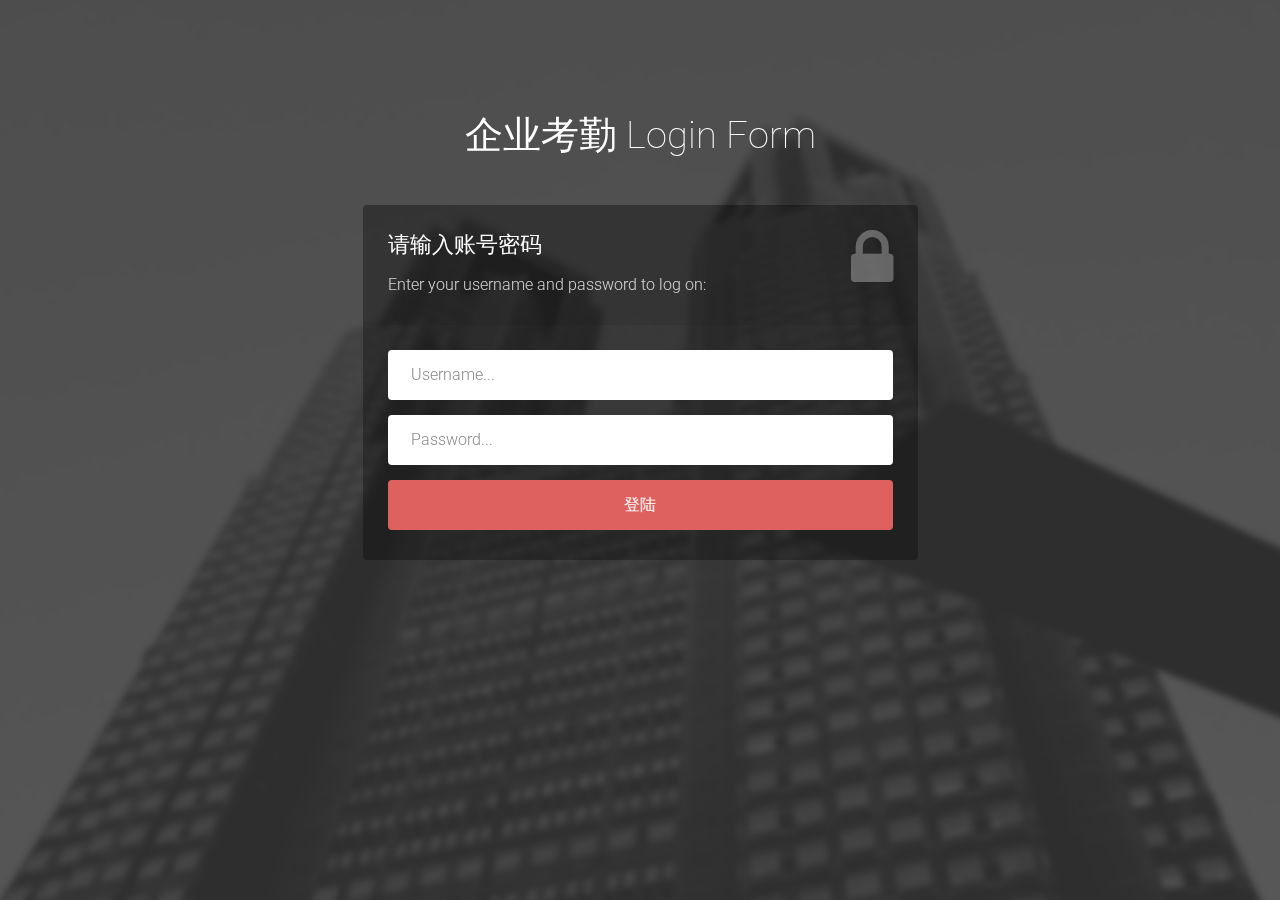
<file: src/main/webapp/index.html>
<!DOCTYPE html>
<html lang="en">

    <head>

        <meta charset="utf-8">
        <meta http-equiv="X-UA-Compatible" content="IE=edge">
        <meta name="viewport" content="width=device-width, initial-scale=1">
        <title>系统登陆</title>

        <!-- CSS -->
        <link rel="stylesheet" href="http://fonts.googleapis.com/css?family=Roboto:400,100,300,500">
        <link rel="stylesheet" href="assert/bootstrap/css/bootstrap.min.css">
        <link rel="stylesheet" href="assert/font-awesome/css/font-awesome.min.css">
		<link rel="stylesheet" href="assert/css/form-elements.css">
        <link rel="stylesheet" href="assert/css/style.css">

        <!-- HTML5 Shim and Respond.js IE8 support of HTML5 elements and media queries -->
        <!-- WARNING: Respond.js doesn't work if you view the page via file:// -->
        <!--[if lt IE 9]>
            <script src="https://oss.maxcdn.com/libs/html5shiv/3.7.0/html5shiv.js"></script>
            <script src="https://oss.maxcdn.com/libs/respond.js/1.4.2/respond.min.js"></script>
        <![endif]-->
    </head>

    <body>

        <!-- Top content -->
        <div class="top-content">
        	
            <div class="inner-bg">
                <div class="container">
                    <div class="row">
                        <div class="col-sm-8 col-sm-offset-2 text">
                            <h1><strong>企业考勤</strong> Login Form</h1>
                        </div>
                    </div>
                    <div class="row">
                        <div class="col-sm-6 col-sm-offset-3 form-box">
                        	<div class="form-top">
                        		<div class="form-top-left">
                        			<h3>请输入账号密码</h3>
                            		<p>Enter your username and password to log on:</p>
                        		</div>
                        		<div class="form-top-right">
                        			<i class="fa fa-lock"></i>
                        		</div>
                            </div>
                            <div class="form-bottom">
			                    <form role="form" action="./checkLogin.do" method="post" class="login-form">
			                    	<div class="form-group">
			                    		<label class="sr-only" for="form-username">Username</label>
			                        	<input type="text" name="form-username" placeholder="Username..." class="form-username form-control" id="form-username">
			                        </div>
			                        <div class="form-group">
			                        	<label class="sr-only" for="form-password">Password</label>
			                        	<input type="password" name="form-password" placeholder="Password..." class="form-password form-control" id="form-password">
			                        </div>
			                        <button type="submit" class="btn">登陆</button>
			                    </form>
		                    </div>
                        </div>
                    </div>

                </div>
            </div>
            
        </div>


        <!-- Javascript -->
        <script src="assert/js/jquery-1.11.1.min.js"></script>
        <script src="assert/bootstrap/js/bootstrap.min.js"></script>
        <script src="assert/js/jquery.backstretch.min.js"></script>
        <script src="assert/js/scripts.js"></script>
        
        <!--[if lt IE 10]>
            <script src="assert/js/placeholder.js"></script>
        <![endif]-->

    </body>

</html>
</file>
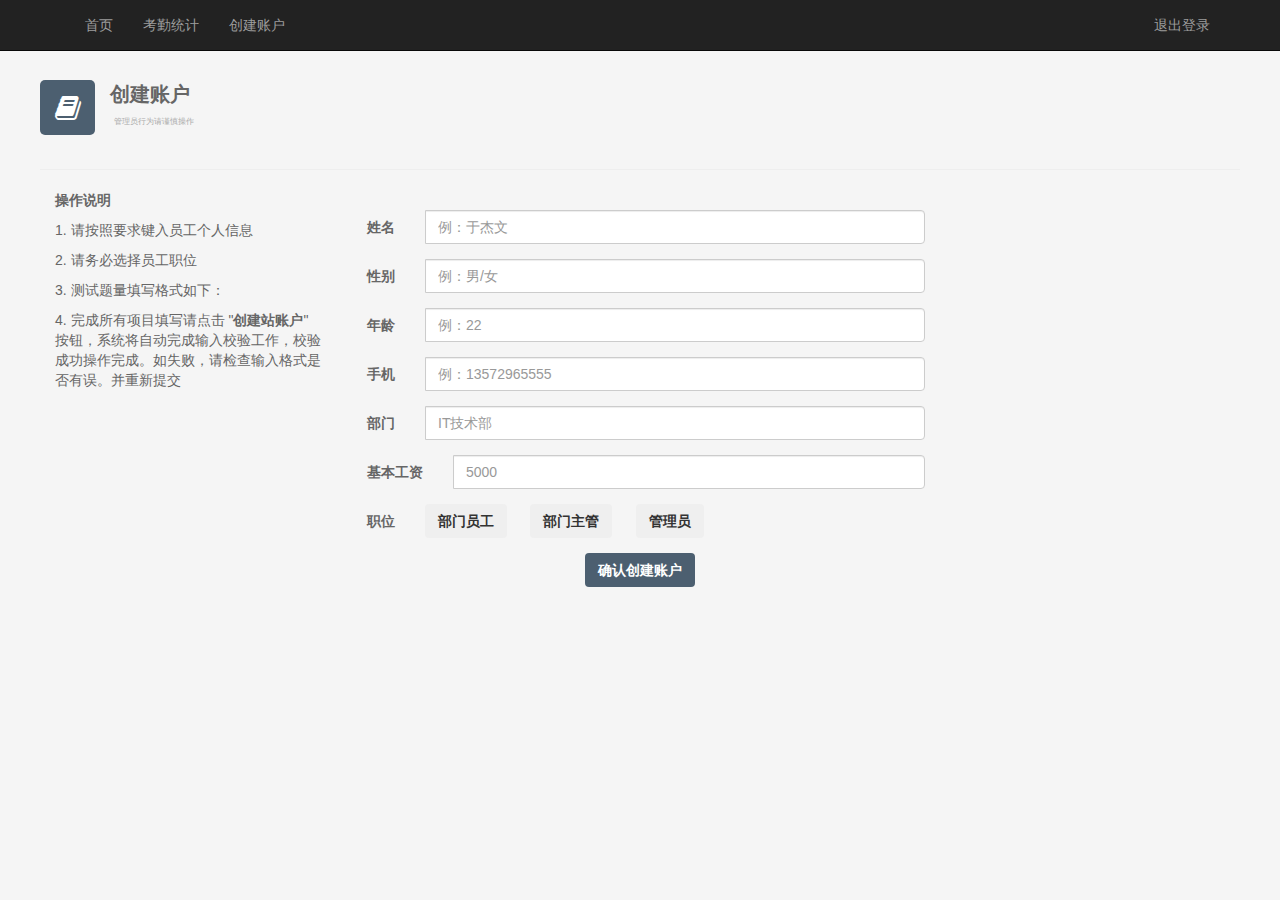
<file: src/main/webapp/createAccount.html>
<!DOCTYPE html>
<html lang="en">
<head>
    <meta charset="UTF-8">
    <title>创建账户</title>
    <link href="./css/bootstrap.min.css" rel="stylesheet">
    <link href="./css/font-awesome.min.css" rel="stylesheet">
    <link href="./assert/sweetAlert/sweetalert.css" rel="stylesheet">
    <link href="css/site.tableBase.css" rel="stylesheet">
    <link href="css/site.createCourse.css" rel="stylesheet">

</head>
<body>
<div class="navbar navbar-inverse navbar-fixed-top">
    <div class="container">
        <div class="navbar-header">
            <button class="navbar-toggle collapsed" type="button" data-toggle="collapse" data-target=".navbar-collapse">
                <span class="sr-only">Toggle navigation</span>
                <span class="icon-bar"></span>
                <span class="icon-bar"></span>
                <span class="icon-bar"></span>
            </button>
        </div>
        <div class="navbar-collapse collapse" role="navigation">
            <ul class="nav navbar-nav">
                <li class="hidden-sm hidden-md"><a href="manageInfo.html">首页</a></li>
                <li><a href="./attendance_count.htm" >考勤统计</a></li>
                <li><a href="./createAccount.html" >创建账户</a></li>
            </ul>
            <ul class="nav navbar-nav navbar-right">
                <li>
                    <a href="./loginOut.htm">退出登录</a></li>

            </ul>
        </div>
    </div>
</div>
<div class="myNav">
    <div class="myTag">
        <i class="block fa fa-book fa-2x"></i>
    </div>
    <div class="navText">
        <span class="navTitle">
            创建账户
        </span>
        <br>
        <span class="navDesc">
            &nbsp;&nbsp;管理员行为请谨慎操作
        </span>
    </div>
</div>
<hr>

<div class="row adjust">
    <div class="col-md-3">
        <div class="declare">
            <p class="declare-title">操作说明</p>
            <p>1. 请按照要求键入员工个人信息</p>
            <p>2. 请务必选择员工职位</p>
            <p>3. 测试题量填写格式如下：</p>
            <p>4. 完成所有项目填写请点击 "<strong>创建站账户</strong>" 按钮，系统将自动完成输入校验工作，校验成功操作完成。如失败，请检查输入格式是否有误。并重新提交</p>
        </div>
    </div>
    <div class="col-md-6">
        <br>
        <div class="input-group panel-input">
            <span class="input-group-addon formDesc backColor">姓名</span>
            <input type="text" class="form-control" placeholder="例：于杰文" id="user_name">
        </div>
        <div class="input-group  panel-input">
            <span class="input-group-addon formDesc backColor">性别</span>
            <input type="text" class="form-control " placeholder="例：男/女" id="sex">
        </div>
        <div class="input-group  panel-input">
            <span class="input-group-addon formDesc backColor">年龄</span>
            <input type="text" class="form-control " placeholder="例：22" id="age">
        </div>
        <div class="input-group  panel-input">
            <span class="input-group-addon formDesc backColor">手机</span>
            <input type="text" class="form-control " placeholder="例：13572965555" id="cellphone">
        </div>
        <div class="input-group  panel-input">
            <span class="input-group-addon formDesc backColor">部门</span>
            <input type="text" class="form-control " placeholder="IT技术部" id="department">
        </div>

        <div class="input-group  panel-input">
            <span class="input-group-addon formDesc backColor">基本工资</span>
            <input type="text" class="form-control " placeholder="5000" id="base_wage">
        </div>

        <div class="input-group  panel-input">
            <span class="input-group-addon formDesc backColor">职位</span>
            <button class="btn level" onclick="setLevel(this)">部门员工</button>
            &nbsp;&nbsp;&nbsp;&nbsp;
            <button class="btn level" onclick="setLevel(this)">部门主管</button>
            &nbsp;&nbsp;&nbsp;&nbsp;
            <button class="btn level" onclick="setLevel(this)">管理员</button>
        </div>

        <div class="btnDiv">
            <button class="btn myButton" id="submit" data="">确认创建账户</button>
        </div>
    </div>
</div>
<script src="./js/jquery-2.2.3.min.js"></script>
<script src="./js/bootstrap.min.js"></script>
<script src="./assert/sweetAlert/sweetalert.min.js"></script>
<script src="./js/site.createAccount.js"></script>
</body>
</html>
</file>
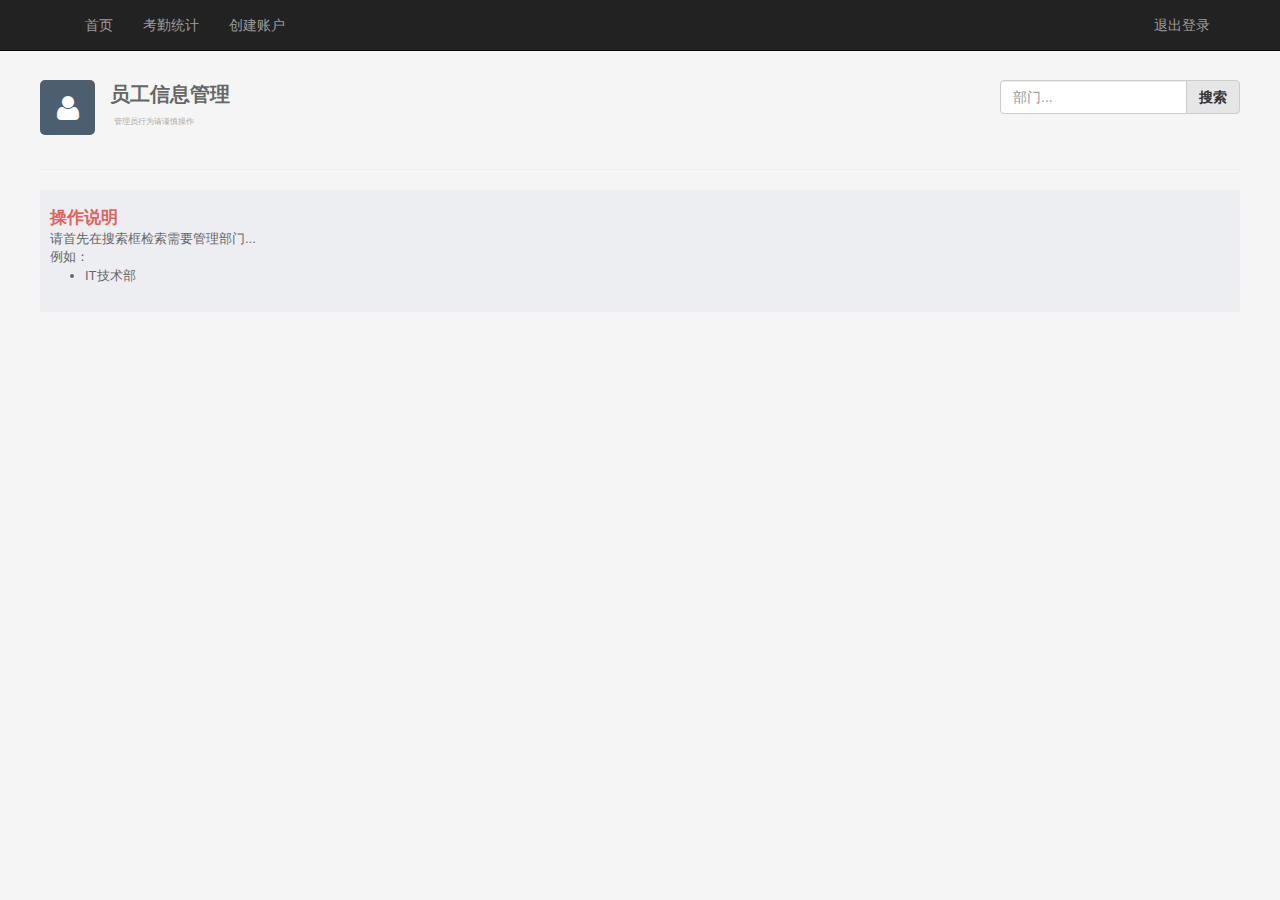
<file: src/main/webapp/manageInfo.html>
<!DOCTYPE html>
<html lang="en">
<head>
    <meta charset="UTF-8">
    <title>编辑学生信息</title>
    <link href="./css/bootstrap.min.css" rel="stylesheet">
    <link href="./css/font-awesome.min.css" rel="stylesheet">
    <link href="./assert/sweetAlert/sweetalert.css" rel="stylesheet">
    <link href="css/site.tableBase.css" rel="stylesheet">

</head>
<body>

<div class="navbar navbar-inverse navbar-fixed-top">
    <div class="container">
        <div class="navbar-header">
            <button class="navbar-toggle collapsed" type="button" data-toggle="collapse" data-target=".navbar-collapse">
                <span class="sr-only">Toggle navigation</span>
                <span class="icon-bar"></span>
                <span class="icon-bar"></span>
                <span class="icon-bar"></span>
            </button>
        </div>
        <div class="navbar-collapse collapse" role="navigation">
            <ul class="nav navbar-nav">
                <li class="hidden-sm hidden-md"><a href="manageInfo.html">首页</a></li>
                <li><a href="./attendance_count.htm" >考勤统计</a></li>
                <li><a href="./createAccount.html" >创建账户</a></li>
            </ul>
            <ul class="nav navbar-nav navbar-right">
                <li>
                    <a href="./loginOut.htm">退出登录</a></li>

            </ul>
        </div>
    </div>
</div>

<div class="myNav">
    <div class="search">
        <div class="input-group">
            <input type="text" class="form-control" placeholder="部门...">
      <span class="input-group-btn">
        <button class="btn btn-default btn-search" type="button" onclick="aim()">搜索</button>
      </span>
        </div>
    </div>
    <div class="myTag">
        <i class="block fa fa-user fa-2x"></i>
    </div>
    <div class="navText">
        <span class="navTitle">
            员工信息管理
        </span>
        <br>
        <span class="navDesc">
            &nbsp;&nbsp;管理员行为请谨慎操作
        </span>
    </div>
</div>
<hr>

<div id="tip">
    <div id="tipTitle">操作说明</div>
    请首先在搜索框检索需要管理部门...<br>
    例如：
    <ul>
        <li>IT技术部</li>
    </ul>
</div>

<table class="table table-striped table-hover table-responsive">

</table>


<!--模态框内容-->
<div class="modal fade" id="myModal" tabindex="-1" role="dialog" aria-labelledby="myModalLabel">
    <div class="myPanel">

        <h3 class="panelTitle">修改账户信息</h3>
        <div class="panel-text">
            <div class="input-group panel-input">
                <span class="input-group-addon formDesc">工号</span>
                <input type="text" class="form-control" placeholder="account_id" disabled="disabled" id="account_id">
            </div>
            <div class="input-group  panel-input">
                <span class="input-group-addon formDesc">部门</span>
                <input type="text" class="form-control" placeholder="department">
            </div>
            <div class="input-group panel-input">
                <span class="input-group-addon formDesc">姓名</span>
                <input type="text" class="form-control" placeholder="user_name">
            </div>
            <div class="input-group panel-input">
                <span class="input-group-addon formDesc">性别</span>
                <input type="text" class="form-control" placeholder="sex">
            </div>
            <div class="input-group panel-input">
                <span class="input-group-addon formDesc">邮箱</span>
                <input type="text" class="form-control" placeholder="email">
            </div>
            <div class="input-group panel-input">
                <span class="input-group-addon formDesc">手机</span>
                <input type="text" class="form-control" placeholder="cellphone">
            </div>
        </div>
        <div class="btn-group btn-group-justified panel-button" role="group" aria-label="...">
            <div class="btn-group" role="group">
                <button type="button" class="btn btn-success" onclick="edit()">提交修改</button>
            </div>
            <div class="btn-group" role="group">
                <button type="button" class="btn btn-warning" onclick="abandon()">放弃修改</button>
            </div>
            <div class="btn-group" role="group">
                <button type="button" class="btn btn-info" onclick="resetPassword()">重置密码</button>
            </div>
            <div class="btn-group" role="group">
                <button type="button" class="btn btn-danger" onclick="delThis()">删除记录</button>
            </div>
            <div class="btn-group" role="group">
                <button type="button" class="btn btn-default" onclick="promote()">提升主管</button>
            </div>

        </div>
    </div>

</div>

<script src="./js/jquery-2.2.3.min.js"></script>
<script src="./js/bootstrap.min.js"></script>
<script src="./assert/sweetAlert/sweetalert.min.js"></script>
<script src="js/site.manageInfo.js"></script>
</body>
</html>
</file>
<file: src/main/webapp/assert/css/form-elements.css>
input[type="text"], 
input[type="password"], 
textarea, 
textarea.form-control {
	height: 50px;
    margin: 0;
    padding: 0 20px;
    vertical-align: middle;
    background: #fff;
    border: 3px solid #fff;
    font-family: 'Roboto', sans-serif;
    font-size: 16px;
    font-weight: 300;
    line-height: 50px;
    color: #888;
    -moz-border-radius: 4px; -webkit-border-radius: 4px; border-radius: 4px;
    -moz-box-shadow: none; -webkit-box-shadow: none; box-shadow: none;
    -o-transition: all .3s; -moz-transition: all .3s; -webkit-transition: all .3s; -ms-transition: all .3s; transition: all .3s;
}

textarea, 
textarea.form-control {
	padding-top: 10px;
	padding-bottom: 10px;
	line-height: 30px;
}

input[type="text"]:focus, 
input[type="password"]:focus, 
textarea:focus, 
textarea.form-control:focus {
	outline: 0;
	background: #fff;
    border: 3px solid #fff;
    -moz-box-shadow: none; -webkit-box-shadow: none; box-shadow: none;
}

input[type="text"]:-moz-placeholder, input[type="password"]:-moz-placeholder, 
textarea:-moz-placeholder, textarea.form-control:-moz-placeholder { color: #888; }

input[type="text"]:-ms-input-placeholder, input[type="password"]:-ms-input-placeholder, 
textarea:-ms-input-placeholder, textarea.form-control:-ms-input-placeholder { color: #888; }

input[type="text"]::-webkit-input-placeholder, input[type="password"]::-webkit-input-placeholder, 
textarea::-webkit-input-placeholder, textarea.form-control::-webkit-input-placeholder { color: #888; }



button.btn {
	height: 50px;
    margin: 0;
    padding: 0 20px;
    vertical-align: middle;
    background: #de615e;
    border: 0;
    font-family: 'Roboto', sans-serif;
    font-size: 16px;
    font-weight: 300;
    line-height: 50px;
    color: #fff;
    -moz-border-radius: 4px; -webkit-border-radius: 4px; border-radius: 4px;
    text-shadow: none;
    -moz-box-shadow: none; -webkit-box-shadow: none; box-shadow: none;
    -o-transition: all .3s; -moz-transition: all .3s; -webkit-transition: all .3s; -ms-transition: all .3s; transition: all .3s;
}

button.btn:hover { opacity: 0.6; color: #fff; }

button.btn:active { outline: 0; opacity: 0.6; color: #fff; -moz-box-shadow: none; -webkit-box-shadow: none; box-shadow: none; }

button.btn:focus { outline: 0; opacity: 0.6; background: #de615e; color: #fff; }

button.btn:active:focus, button.btn.active:focus { outline: 0; opacity: 0.6; background: #de615e; color: #fff; }
</file>
<file: src/main/webapp/assert/css/style.css>
body {
    font-family: 'Roboto', sans-serif;
    font-size: 16px;
    font-weight: 300;
    color: #888;
    line-height: 30px;
    text-align: center;
}

strong { font-weight: 500; }

a, a:hover, a:focus {
	color: #de615e;
	text-decoration: none;
    -o-transition: all .3s; -moz-transition: all .3s; -webkit-transition: all .3s; -ms-transition: all .3s; transition: all .3s;
}

h1, h2 {
	margin-top: 10px;
	font-size: 38px;
    font-weight: 100;
    color: #555;
    line-height: 50px;
}

h3 {
	font-size: 22px;
    font-weight: 300;
    color: #555;
    line-height: 30px;
}

img { max-width: 100%; }

::-moz-selection { background: #de615e; color: #fff; text-shadow: none; }
::selection { background: #de615e; color: #fff; text-shadow: none; }


.btn-link-1 {
	display: inline-block;
	height: 50px;
	margin: 5px;
	padding: 16px 20px 0 20px;
	background: #de615e;
	font-size: 16px;
    font-weight: 300;
    line-height: 16px;
    color: #fff;
    -moz-border-radius: 4px; -webkit-border-radius: 4px; border-radius: 4px;
}
.btn-link-1:hover, .btn-link-1:focus, .btn-link-1:active { outline: 0; opacity: 0.6; color: #fff; }

.btn-link-1.btn-link-1-facebook { background: #4862a3; }
.btn-link-1.btn-link-1-twitter { background: #55acee; }
.btn-link-1.btn-link-1-google-plus { background: #dd4b39; }

.btn-link-1 i {
	padding-right: 5px;
	vertical-align: middle;
	font-size: 20px;
	line-height: 20px;
}

.btn-link-2 {
	display: inline-block;
	height: 50px;
	margin: 5px;
	padding: 15px 20px 0 20px;
	background: rgba(0, 0, 0, 0.3);
	border: 1px solid #fff;
	font-size: 16px;
    font-weight: 300;
    line-height: 16px;
    color: #fff;
    -moz-border-radius: 4px; -webkit-border-radius: 4px; border-radius: 4px;
}
.btn-link-2:hover, .btn-link-2:focus, 
.btn-link-2:active, .btn-link-2:active:focus { outline: 0; opacity: 0.6; background: rgba(0, 0, 0, 0.3); color: #fff; }


/***** Top content *****/

.inner-bg {
    padding: 100px 0 170px 0;
}

.top-content .text {
	color: #fff;
}

.top-content .text h1 { color: #fff; }

.top-content .description {
	margin: 20px 0 10px 0;
}

.top-content .description p { opacity: 0.8; }

.top-content .description a {
	color: #fff;
}
.top-content .description a:hover, 
.top-content .description a:focus { border-bottom: 1px dotted #fff; }

.form-box {
	margin-top: 35px;
}

.form-top {
	overflow: hidden;
	padding: 0 25px 15px 25px;
	background: #444;
	background: rgba(0, 0, 0, 0.35);
	-moz-border-radius: 4px 4px 0 0; -webkit-border-radius: 4px 4px 0 0; border-radius: 4px 4px 0 0;
	text-align: left;
}

.form-top-left {
	float: left;
	width: 75%;
	padding-top: 25px;
}

.form-top-left h3 { margin-top: 0; color: #fff; }
.form-top-left p { opacity: 0.8; color: #fff; }

.form-top-right {
	float: left;
	width: 25%;
	padding-top: 5px;
	font-size: 66px;
	color: #fff;
	line-height: 100px;
	text-align: right;
	opacity: 0.3;
}

.form-bottom {
	padding: 25px 25px 30px 25px;
	background: #444;
	background: rgba(0, 0, 0, 0.3);
	-moz-border-radius: 0 0 4px 4px; -webkit-border-radius: 0 0 4px 4px; border-radius: 0 0 4px 4px;
	text-align: left;
}

.form-bottom form textarea {
	height: 100px;
}

.form-bottom form button.btn {
	width: 100%;
}

.form-bottom form .input-error {
	border-color: #de615e;
}

.social-login {
	margin-top: 35px;
}

.social-login h3 {
	color: #fff;
}

.social-login-buttons {
	margin-top: 25px;
}


/***** Media queries *****/

@media (min-width: 992px) and (max-width: 1199px) {}

@media (min-width: 768px) and (max-width: 991px) {}

@media (max-width: 767px) {
	
	.inner-bg { padding: 60px 0 110px 0; }

}

@media (max-width: 415px) {
	
	h1, h2 { font-size: 32px; }

}
</file>
<file: src/main/webapp/assert/sweetAlert/sweetalert.css>
body.stop-scrolling {
  height: 100%;
  overflow: hidden; }

.sweet-overlay {
  background-color: black;
  /* IE8 */
  -ms-filter: "progid:DXImageTransform.Microsoft.Alpha(Opacity=40)";
  /* IE8 */
  background-color: rgba(0, 0, 0, 0.4);
  position: fixed;
  left: 0;
  right: 0;
  top: 0;
  bottom: 0;
  display: none;
  z-index: 10000; }

.sweet-alert {
  background-color: white;
  font-family: 'Open Sans', 'Helvetica Neue', Helvetica, Arial, sans-serif;
  width: 478px;
  padding: 17px;
  border-radius: 5px;
  text-align: center;
  position: fixed;
  left: 50%;
  top: 50%;
  margin-left: -256px;
  margin-top: -200px;
  overflow: hidden;
  display: none;
  z-index: 99999; }
  @media all and (max-width: 540px) {
    .sweet-alert {
      width: auto;
      margin-left: 0;
      margin-right: 0;
      left: 15px;
      right: 15px; } }
  .sweet-alert h2 {
    color: #575757;
    font-size: 30px;
    text-align: center;
    font-weight: 600;
    text-transform: none;
    position: relative;
    margin: 25px 0;
    padding: 0;
    line-height: 40px;
    display: block; }
  .sweet-alert p {
    color: #797979;
    font-size: 16px;
    text-align: center;
    font-weight: 300;
    position: relative;
    text-align: inherit;
    float: none;
    margin: 0;
    padding: 0;
    line-height: normal; }
  .sweet-alert fieldset {
    border: none;
    position: relative; }
  .sweet-alert .sa-error-container {
    background-color: #f1f1f1;
    margin-left: -17px;
    margin-right: -17px;
    overflow: hidden;
    padding: 0 10px;
    max-height: 0;
    webkit-transition: padding 0.15s, max-height 0.15s;
    transition: padding 0.15s, max-height 0.15s; }
    .sweet-alert .sa-error-container.show {
      padding: 10px 0;
      max-height: 100px;
      webkit-transition: padding 0.2s, max-height 0.2s;
      transition: padding 0.25s, max-height 0.25s; }
    .sweet-alert .sa-error-container .icon {
      display: inline-block;
      width: 24px;
      height: 24px;
      border-radius: 50%;
      background-color: #ea7d7d;
      color: white;
      line-height: 24px;
      text-align: center;
      margin-right: 3px; }
    .sweet-alert .sa-error-container p {
      display: inline-block; }
  .sweet-alert .sa-input-error {
    position: absolute;
    top: 29px;
    right: 26px;
    width: 20px;
    height: 20px;
    opacity: 0;
    -webkit-transform: scale(0.5);
    transform: scale(0.5);
    -webkit-transform-origin: 50% 50%;
    transform-origin: 50% 50%;
    -webkit-transition: all 0.1s;
    transition: all 0.1s; }
    .sweet-alert .sa-input-error::before, .sweet-alert .sa-input-error::after {
      content: "";
      width: 20px;
      height: 6px;
      background-color: #f06e57;
      border-radius: 3px;
      position: absolute;
      top: 50%;
      margin-top: -4px;
      left: 50%;
      margin-left: -9px; }
    .sweet-alert .sa-input-error::before {
      -webkit-transform: rotate(-45deg);
      transform: rotate(-45deg); }
    .sweet-alert .sa-input-error::after {
      -webkit-transform: rotate(45deg);
      transform: rotate(45deg); }
    .sweet-alert .sa-input-error.show {
      opacity: 1;
      -webkit-transform: scale(1);
      transform: scale(1); }
  .sweet-alert input {
    width: 100%;
    box-sizing: border-box;
    border-radius: 3px;
    border: 1px solid #d7d7d7;
    height: 43px;
    margin-top: 10px;
    margin-bottom: 17px;
    font-size: 18px;
    box-shadow: inset 0px 1px 1px rgba(0, 0, 0, 0.06);
    padding: 0 12px;
    display: none;
    -webkit-transition: all 0.3s;
    transition: all 0.3s; }
    .sweet-alert input:focus {
      outline: none;
      box-shadow: 0px 0px 3px #c4e6f5;
      border: 1px solid #b4dbed; }
      .sweet-alert input:focus::-moz-placeholder {
        transition: opacity 0.3s 0.03s ease;
        opacity: 0.5; }
      .sweet-alert input:focus:-ms-input-placeholder {
        transition: opacity 0.3s 0.03s ease;
        opacity: 0.5; }
      .sweet-alert input:focus::-webkit-input-placeholder {
        transition: opacity 0.3s 0.03s ease;
        opacity: 0.5; }
    .sweet-alert input::-moz-placeholder {
      color: #bdbdbd; }
    .sweet-alert input:-ms-input-placeholder {
      color: #bdbdbd; }
    .sweet-alert input::-webkit-input-placeholder {
      color: #bdbdbd; }
  .sweet-alert.show-input input {
    display: block; }
  .sweet-alert .sa-confirm-button-container {
    display: inline-block;
    position: relative; }
  .sweet-alert .la-ball-fall {
    position: absolute;
    left: 50%;
    top: 50%;
    margin-left: -27px;
    margin-top: 4px;
    opacity: 0;
    visibility: hidden; }
  .sweet-alert button {
    background-color: #8CD4F5;
    color: white;
    border: none;
    box-shadow: none;
    font-size: 17px;
    font-weight: 500;
    -webkit-border-radius: 4px;
    border-radius: 5px;
    padding: 10px 32px;
    margin: 26px 5px 0 5px;
    cursor: pointer; }
    .sweet-alert button:focus {
      outline: none;
      box-shadow: 0 0 2px rgba(128, 179, 235, 0.5), inset 0 0 0 1px rgba(0, 0, 0, 0.05); }
    .sweet-alert button:hover {
      background-color: #7ecff4; }
    .sweet-alert button:active {
      background-color: #5dc2f1; }
    .sweet-alert button.cancel {
      background-color: #C1C1C1; }
      .sweet-alert button.cancel:hover {
        background-color: #b9b9b9; }
      .sweet-alert button.cancel:active {
        background-color: #a8a8a8; }
      .sweet-alert button.cancel:focus {
        box-shadow: rgba(197, 205, 211, 0.8) 0px 0px 2px, rgba(0, 0, 0, 0.0470588) 0px 0px 0px 1px inset !important; }
    .sweet-alert button[disabled] {
      opacity: .6;
      cursor: default; }
    .sweet-alert button.confirm[disabled] {
      color: transparent; }
      .sweet-alert button.confirm[disabled] ~ .la-ball-fall {
        opacity: 1;
        visibility: visible;
        transition-delay: 0s; }
    .sweet-alert button::-moz-focus-inner {
      border: 0; }
  .sweet-alert[data-has-cancel-button=false] button {
    box-shadow: none !important; }
  .sweet-alert[data-has-confirm-button=false][data-has-cancel-button=false] {
    padding-bottom: 40px; }
  .sweet-alert .sa-icon {
    width: 80px;
    height: 80px;
    border: 4px solid gray;
    -webkit-border-radius: 40px;
    border-radius: 40px;
    border-radius: 50%;
    margin: 20px auto;
    padding: 0;
    position: relative;
    box-sizing: content-box; }
    .sweet-alert .sa-icon.sa-error {
      border-color: #F27474; }
      .sweet-alert .sa-icon.sa-error .sa-x-mark {
        position: relative;
        display: block; }
      .sweet-alert .sa-icon.sa-error .sa-line {
        position: absolute;
        height: 5px;
        width: 47px;
        background-color: #F27474;
        display: block;
        top: 37px;
        border-radius: 2px; }
        .sweet-alert .sa-icon.sa-error .sa-line.sa-left {
          -webkit-transform: rotate(45deg);
          transform: rotate(45deg);
          left: 17px; }
        .sweet-alert .sa-icon.sa-error .sa-line.sa-right {
          -webkit-transform: rotate(-45deg);
          transform: rotate(-45deg);
          right: 16px; }
    .sweet-alert .sa-icon.sa-warning {
      border-color: #F8BB86; }
      .sweet-alert .sa-icon.sa-warning .sa-body {
        position: absolute;
        width: 5px;
        height: 47px;
        left: 50%;
        top: 10px;
        -webkit-border-radius: 2px;
        border-radius: 2px;
        margin-left: -2px;
        background-color: #F8BB86; }
      .sweet-alert .sa-icon.sa-warning .sa-dot {
        position: absolute;
        width: 7px;
        height: 7px;
        -webkit-border-radius: 50%;
        border-radius: 50%;
        margin-left: -3px;
        left: 50%;
        bottom: 10px;
        background-color: #F8BB86; }
    .sweet-alert .sa-icon.sa-info {
      border-color: #C9DAE1; }
      .sweet-alert .sa-icon.sa-info::before {
        content: "";
        position: absolute;
        width: 5px;
        height: 29px;
        left: 50%;
        bottom: 17px;
        border-radius: 2px;
        margin-left: -2px;
        background-color: #C9DAE1; }
      .sweet-alert .sa-icon.sa-info::after {
        content: "";
        position: absolute;
        width: 7px;
        height: 7px;
        border-radius: 50%;
        margin-left: -3px;
        top: 19px;
        background-color: #C9DAE1; }
    .sweet-alert .sa-icon.sa-success {
      border-color: #A5DC86; }
      .sweet-alert .sa-icon.sa-success::before, .sweet-alert .sa-icon.sa-success::after {
        content: '';
        -webkit-border-radius: 40px;
        border-radius: 40px;
        border-radius: 50%;
        position: absolute;
        width: 60px;
        height: 120px;
        background: white;
        -webkit-transform: rotate(45deg);
        transform: rotate(45deg); }
      .sweet-alert .sa-icon.sa-success::before {
        -webkit-border-radius: 120px 0 0 120px;
        border-radius: 120px 0 0 120px;
        top: -7px;
        left: -33px;
        -webkit-transform: rotate(-45deg);
        transform: rotate(-45deg);
        -webkit-transform-origin: 60px 60px;
        transform-origin: 60px 60px; }
      .sweet-alert .sa-icon.sa-success::after {
        -webkit-border-radius: 0 120px 120px 0;
        border-radius: 0 120px 120px 0;
        top: -11px;
        left: 30px;
        -webkit-transform: rotate(-45deg);
        transform: rotate(-45deg);
        -webkit-transform-origin: 0px 60px;
        transform-origin: 0px 60px; }
      .sweet-alert .sa-icon.sa-success .sa-placeholder {
        width: 80px;
        height: 80px;
        border: 4px solid rgba(165, 220, 134, 0.2);
        -webkit-border-radius: 40px;
        border-radius: 40px;
        border-radius: 50%;
        box-sizing: content-box;
        position: absolute;
        left: -4px;
        top: -4px;
        z-index: 2; }
      .sweet-alert .sa-icon.sa-success .sa-fix {
        width: 5px;
        height: 90px;
        background-color: white;
        position: absolute;
        left: 28px;
        top: 8px;
        z-index: 1;
        -webkit-transform: rotate(-45deg);
        transform: rotate(-45deg); }
      .sweet-alert .sa-icon.sa-success .sa-line {
        height: 5px;
        background-color: #A5DC86;
        display: block;
        border-radius: 2px;
        position: absolute;
        z-index: 2; }
        .sweet-alert .sa-icon.sa-success .sa-line.sa-tip {
          width: 25px;
          left: 14px;
          top: 46px;
          -webkit-transform: rotate(45deg);
          transform: rotate(45deg); }
        .sweet-alert .sa-icon.sa-success .sa-line.sa-long {
          width: 47px;
          right: 8px;
          top: 38px;
          -webkit-transform: rotate(-45deg);
          transform: rotate(-45deg); }
    .sweet-alert .sa-icon.sa-custom {
      background-size: contain;
      border-radius: 0;
      border: none;
      background-position: center center;
      background-repeat: no-repeat; }

/*
 * Animations
 */
@-webkit-keyframes showSweetAlert {
  0% {
    transform: scale(0.7);
    -webkit-transform: scale(0.7); }
  45% {
    transform: scale(1.05);
    -webkit-transform: scale(1.05); }
  80% {
    transform: scale(0.95);
    -webkit-transform: scale(0.95); }
  100% {
    transform: scale(1);
    -webkit-transform: scale(1); } }

@keyframes showSweetAlert {
  0% {
    transform: scale(0.7);
    -webkit-transform: scale(0.7); }
  45% {
    transform: scale(1.05);
    -webkit-transform: scale(1.05); }
  80% {
    transform: scale(0.95);
    -webkit-transform: scale(0.95); }
  100% {
    transform: scale(1);
    -webkit-transform: scale(1); } }

@-webkit-keyframes hideSweetAlert {
  0% {
    transform: scale(1);
    -webkit-transform: scale(1); }
  100% {
    transform: scale(0.5);
    -webkit-transform: scale(0.5); } }

@keyframes hideSweetAlert {
  0% {
    transform: scale(1);
    -webkit-transform: scale(1); }
  100% {
    transform: scale(0.5);
    -webkit-transform: scale(0.5); } }

@-webkit-keyframes slideFromTop {
  0% {
    top: 0%; }
  100% {
    top: 50%; } }

@keyframes slideFromTop {
  0% {
    top: 0%; }
  100% {
    top: 50%; } }

@-webkit-keyframes slideToTop {
  0% {
    top: 50%; }
  100% {
    top: 0%; } }

@keyframes slideToTop {
  0% {
    top: 50%; }
  100% {
    top: 0%; } }

@-webkit-keyframes slideFromBottom {
  0% {
    top: 70%; }
  100% {
    top: 50%; } }

@keyframes slideFromBottom {
  0% {
    top: 70%; }
  100% {
    top: 50%; } }

@-webkit-keyframes slideToBottom {
  0% {
    top: 50%; }
  100% {
    top: 70%; } }

@keyframes slideToBottom {
  0% {
    top: 50%; }
  100% {
    top: 70%; } }

.showSweetAlert[data-animation=pop] {
  -webkit-animation: showSweetAlert 0.3s;
  animation: showSweetAlert 0.3s; }

.showSweetAlert[data-animation=none] {
  -webkit-animation: none;
  animation: none; }

.showSweetAlert[data-animation=slide-from-top] {
  -webkit-animation: slideFromTop 0.3s;
  animation: slideFromTop 0.3s; }

.showSweetAlert[data-animation=slide-from-bottom] {
  -webkit-animation: slideFromBottom 0.3s;
  animation: slideFromBottom 0.3s; }

.hideSweetAlert[data-animation=pop] {
  -webkit-animation: hideSweetAlert 0.2s;
  animation: hideSweetAlert 0.2s; }

.hideSweetAlert[data-animation=none] {
  -webkit-animation: none;
  animation: none; }

.hideSweetAlert[data-animation=slide-from-top] {
  -webkit-animation: slideToTop 0.4s;
  animation: slideToTop 0.4s; }

.hideSweetAlert[data-animation=slide-from-bottom] {
  -webkit-animation: slideToBottom 0.3s;
  animation: slideToBottom 0.3s; }

@-webkit-keyframes animateSuccessTip {
  0% {
    width: 0;
    left: 1px;
    top: 19px; }
  54% {
    width: 0;
    left: 1px;
    top: 19px; }
  70% {
    width: 50px;
    left: -8px;
    top: 37px; }
  84% {
    width: 17px;
    left: 21px;
    top: 48px; }
  100% {
    width: 25px;
    left: 14px;
    top: 45px; } }

@keyframes animateSuccessTip {
  0% {
    width: 0;
    left: 1px;
    top: 19px; }
  54% {
    width: 0;
    left: 1px;
    top: 19px; }
  70% {
    width: 50px;
    left: -8px;
    top: 37px; }
  84% {
    width: 17px;
    left: 21px;
    top: 48px; }
  100% {
    width: 25px;
    left: 14px;
    top: 45px; } }

@-webkit-keyframes animateSuccessLong {
  0% {
    width: 0;
    right: 46px;
    top: 54px; }
  65% {
    width: 0;
    right: 46px;
    top: 54px; }
  84% {
    width: 55px;
    right: 0px;
    top: 35px; }
  100% {
    width: 47px;
    right: 8px;
    top: 38px; } }

@keyframes animateSuccessLong {
  0% {
    width: 0;
    right: 46px;
    top: 54px; }
  65% {
    width: 0;
    right: 46px;
    top: 54px; }
  84% {
    width: 55px;
    right: 0px;
    top: 35px; }
  100% {
    width: 47px;
    right: 8px;
    top: 38px; } }

@-webkit-keyframes rotatePlaceholder {
  0% {
    transform: rotate(-45deg);
    -webkit-transform: rotate(-45deg); }
  5% {
    transform: rotate(-45deg);
    -webkit-transform: rotate(-45deg); }
  12% {
    transform: rotate(-405deg);
    -webkit-transform: rotate(-405deg); }
  100% {
    transform: rotate(-405deg);
    -webkit-transform: rotate(-405deg); } }

@keyframes rotatePlaceholder {
  0% {
    transform: rotate(-45deg);
    -webkit-transform: rotate(-45deg); }
  5% {
    transform: rotate(-45deg);
    -webkit-transform: rotate(-45deg); }
  12% {
    transform: rotate(-405deg);
    -webkit-transform: rotate(-405deg); }
  100% {
    transform: rotate(-405deg);
    -webkit-transform: rotate(-405deg); } }

.animateSuccessTip {
  -webkit-animation: animateSuccessTip 0.75s;
  animation: animateSuccessTip 0.75s; }

.animateSuccessLong {
  -webkit-animation: animateSuccessLong 0.75s;
  animation: animateSuccessLong 0.75s; }

.sa-icon.sa-success.animate::after {
  -webkit-animation: rotatePlaceholder 4.25s ease-in;
  animation: rotatePlaceholder 4.25s ease-in; }

@-webkit-keyframes animateErrorIcon {
  0% {
    transform: rotateX(100deg);
    -webkit-transform: rotateX(100deg);
    opacity: 0; }
  100% {
    transform: rotateX(0deg);
    -webkit-transform: rotateX(0deg);
    opacity: 1; } }

@keyframes animateErrorIcon {
  0% {
    transform: rotateX(100deg);
    -webkit-transform: rotateX(100deg);
    opacity: 0; }
  100% {
    transform: rotateX(0deg);
    -webkit-transform: rotateX(0deg);
    opacity: 1; } }

.animateErrorIcon {
  -webkit-animation: animateErrorIcon 0.5s;
  animation: animateErrorIcon 0.5s; }

@-webkit-keyframes animateXMark {
  0% {
    transform: scale(0.4);
    -webkit-transform: scale(0.4);
    margin-top: 26px;
    opacity: 0; }
  50% {
    transform: scale(0.4);
    -webkit-transform: scale(0.4);
    margin-top: 26px;
    opacity: 0; }
  80% {
    transform: scale(1.15);
    -webkit-transform: scale(1.15);
    margin-top: -6px; }
  100% {
    transform: scale(1);
    -webkit-transform: scale(1);
    margin-top: 0;
    opacity: 1; } }

@keyframes animateXMark {
  0% {
    transform: scale(0.4);
    -webkit-transform: scale(0.4);
    margin-top: 26px;
    opacity: 0; }
  50% {
    transform: scale(0.4);
    -webkit-transform: scale(0.4);
    margin-top: 26px;
    opacity: 0; }
  80% {
    transform: scale(1.15);
    -webkit-transform: scale(1.15);
    margin-top: -6px; }
  100% {
    transform: scale(1);
    -webkit-transform: scale(1);
    margin-top: 0;
    opacity: 1; } }

.animateXMark {
  -webkit-animation: animateXMark 0.5s;
  animation: animateXMark 0.5s; }

@-webkit-keyframes pulseWarning {
  0% {
    border-color: #F8D486; }
  100% {
    border-color: #F8BB86; } }

@keyframes pulseWarning {
  0% {
    border-color: #F8D486; }
  100% {
    border-color: #F8BB86; } }

.pulseWarning {
  -webkit-animation: pulseWarning 0.75s infinite alternate;
  animation: pulseWarning 0.75s infinite alternate; }

@-webkit-keyframes pulseWarningIns {
  0% {
    background-color: #F8D486; }
  100% {
    background-color: #F8BB86; } }

@keyframes pulseWarningIns {
  0% {
    background-color: #F8D486; }
  100% {
    background-color: #F8BB86; } }

.pulseWarningIns {
  -webkit-animation: pulseWarningIns 0.75s infinite alternate;
  animation: pulseWarningIns 0.75s infinite alternate; }

@-webkit-keyframes rotate-loading {
  0% {
    transform: rotate(0deg); }
  100% {
    transform: rotate(360deg); } }

@keyframes rotate-loading {
  0% {
    transform: rotate(0deg); }
  100% {
    transform: rotate(360deg); } }

/* Internet Explorer 9 has some special quirks that are fixed here */
/* The icons are not animated. */
/* This file is automatically merged into sweet-alert.min.js through Gulp */
/* Error icon */
.sweet-alert .sa-icon.sa-error .sa-line.sa-left {
  -ms-transform: rotate(45deg) \9; }

.sweet-alert .sa-icon.sa-error .sa-line.sa-right {
  -ms-transform: rotate(-45deg) \9; }

/* Success icon */
.sweet-alert .sa-icon.sa-success {
  border-color: transparent\9; }

.sweet-alert .sa-icon.sa-success .sa-line.sa-tip {
  -ms-transform: rotate(45deg) \9; }

.sweet-alert .sa-icon.sa-success .sa-line.sa-long {
  -ms-transform: rotate(-45deg) \9; }

/*!
 * Load Awesome v1.1.0 (http://github.danielcardoso.net/load-awesome/)
 * Copyright 2015 Daniel Cardoso <@DanielCardoso>
 * Licensed under MIT
 */
.la-ball-fall,
.la-ball-fall > div {
  position: relative;
  -webkit-box-sizing: border-box;
  -moz-box-sizing: border-box;
  box-sizing: border-box; }

.la-ball-fall {
  display: block;
  font-size: 0;
  color: #fff; }

.la-ball-fall.la-dark {
  color: #333; }

.la-ball-fall > div {
  display: inline-block;
  float: none;
  background-color: currentColor;
  border: 0 solid currentColor; }

.la-ball-fall {
  width: 54px;
  height: 18px; }

.la-ball-fall > div {
  width: 10px;
  height: 10px;
  margin: 4px;
  border-radius: 100%;
  opacity: 0;
  -webkit-animation: ball-fall 1s ease-in-out infinite;
  -moz-animation: ball-fall 1s ease-in-out infinite;
  -o-animation: ball-fall 1s ease-in-out infinite;
  animation: ball-fall 1s ease-in-out infinite; }

.la-ball-fall > div:nth-child(1) {
  -webkit-animation-delay: -200ms;
  -moz-animation-delay: -200ms;
  -o-animation-delay: -200ms;
  animation-delay: -200ms; }

.la-ball-fall > div:nth-child(2) {
  -webkit-animation-delay: -100ms;
  -moz-animation-delay: -100ms;
  -o-animation-delay: -100ms;
  animation-delay: -100ms; }

.la-ball-fall > div:nth-child(3) {
  -webkit-animation-delay: 0ms;
  -moz-animation-delay: 0ms;
  -o-animation-delay: 0ms;
  animation-delay: 0ms; }

.la-ball-fall.la-sm {
  width: 26px;
  height: 8px; }

.la-ball-fall.la-sm > div {
  width: 4px;
  height: 4px;
  margin: 2px; }

.la-ball-fall.la-2x {
  width: 108px;
  height: 36px; }

.la-ball-fall.la-2x > div {
  width: 20px;
  height: 20px;
  margin: 8px; }

.la-ball-fall.la-3x {
  width: 162px;
  height: 54px; }

.la-ball-fall.la-3x > div {
  width: 30px;
  height: 30px;
  margin: 12px; }

/*
 * Animation
 */
@-webkit-keyframes ball-fall {
  0% {
    opacity: 0;
    -webkit-transform: translateY(-145%);
    transform: translateY(-145%); }
  10% {
    opacity: .5; }
  20% {
    opacity: 1;
    -webkit-transform: translateY(0);
    transform: translateY(0); }
  80% {
    opacity: 1;
    -webkit-transform: translateY(0);
    transform: translateY(0); }
  90% {
    opacity: .5; }
  100% {
    opacity: 0;
    -webkit-transform: translateY(145%);
    transform: translateY(145%); } }

@-moz-keyframes ball-fall {
  0% {
    opacity: 0;
    -moz-transform: translateY(-145%);
    transform: translateY(-145%); }
  10% {
    opacity: .5; }
  20% {
    opacity: 1;
    -moz-transform: translateY(0);
    transform: translateY(0); }
  80% {
    opacity: 1;
    -moz-transform: translateY(0);
    transform: translateY(0); }
  90% {
    opacity: .5; }
  100% {
    opacity: 0;
    -moz-transform: translateY(145%);
    transform: translateY(145%); } }

@-o-keyframes ball-fall {
  0% {
    opacity: 0;
    -o-transform: translateY(-145%);
    transform: translateY(-145%); }
  10% {
    opacity: .5; }
  20% {
    opacity: 1;
    -o-transform: translateY(0);
    transform: translateY(0); }
  80% {
    opacity: 1;
    -o-transform: translateY(0);
    transform: translateY(0); }
  90% {
    opacity: .5; }
  100% {
    opacity: 0;
    -o-transform: translateY(145%);
    transform: translateY(145%); } }

@keyframes ball-fall {
  0% {
    opacity: 0;
    -webkit-transform: translateY(-145%);
    -moz-transform: translateY(-145%);
    -o-transform: translateY(-145%);
    transform: translateY(-145%); }
  10% {
    opacity: .5; }
  20% {
    opacity: 1;
    -webkit-transform: translateY(0);
    -moz-transform: translateY(0);
    -o-transform: translateY(0);
    transform: translateY(0); }
  80% {
    opacity: 1;
    -webkit-transform: translateY(0);
    -moz-transform: translateY(0);
    -o-transform: translateY(0);
    transform: translateY(0); }
  90% {
    opacity: .5; }
  100% {
    opacity: 0;
    -webkit-transform: translateY(145%);
    -moz-transform: translateY(145%);
    -o-transform: translateY(145%);
    transform: translateY(145%); } }
</file>
<file: src/main/webapp/css/site.tableBase.css>
body{
    background-color: #F5F5F5;
    padding-right: 40px;
    padding-left: 40px;
    margin-top: 80px;
}

.myNav{
    padding-bottom: 20px;
    min-height: 45px;
}
.myTag{
    /*border:2px solid;*/
    float: left;
    border-radius:5px;
    -moz-border-radius:5px; /* Old Firefox */
    height: 55px;
    width: 55px;
    background-color: #4C5F70;
    text-align: center;
    color: #FFFFFF;
    padding-top: 14px;
}

.navText{
   margin-left: 70px;
    margin-top: 8px;
}

.navTitle{
    color: #666666;
    font-weight: 600;
    font-size: 20px;
}

.navDesc{
    color: #AAAAAA;
    font-size: 8px;
}
.inner{
    display: inline;
}
.inner:hover{
    cursor: pointer;
    color: #333333;
}
.drop{
    display: inline;
    margin: 10px;
    color: #666666;
    font-weight: 600;
    /*background-color:#4C5F70 ;*/
}


.tableTitle{
    font-size: 18px;
    font-weight: 600;
    background-color: #4C5F70;
    color: #FFFFFF;
    /*border: solid 1px #DDDDDD;*/
}

th{
    border: solid 1px #DDDDDD;
}

tr:hover{
   cursor: pointer;
}
.tableTitle:hover{
    cursor: default;
}

.myPagination{
    text-align: center;
    margin-bottom: 0;
}
a:link { text-decoration: none}
a:active { text-decoration:none}
a:hover { cursor: pointer;}
a:visited { text-decoration: none}

.search{
    width: 20%;
    float: right;
}

.btn-search {
    background-color: #E6E6E6;
}

#myButton{
    width: 100%;
    text-align: center;
}

.panelTitle{
    border-radius:4px;
    font-weight: 600;
    color: #FFFFFF;
    background-color: #4C5F70;
    height: 45px;
    font-size: 20px;
    padding-left: 15px;
    padding-top: 12px;
    margin-bottom: 25px;
}

.myPanel{
    border-radius:5px;
    -moz-border-radius:5px;
    padding-top: 0;
    background-color: #FFFFFF;
    padding-bottom: 12px;
    margin: 4% 20% 20px;
    min-width: 500px;
}

.panel-text{
    margin-right: 10%;
    margin-left: 10%;
}

.panel-button{
    text-align: center;
    width: 50%;
    font-weight: 600;
    margin: auto auto 10px;
}

.panel-input{
    margin-bottom: 15px;
    border-radius:5px;
    -moz-border-radius:5px;
}

.formDesc{
    /*display: inline;*/
    border: none;
    background-color: #FFFFFF;
    color: #666666;
    padding-right: 30px;
    font-weight: 600;
}


.btn{
    font-weight: 600;
}

.adjust{
    margin-right: 0;
    margin-left: 0;
}


#tip{
    background-color: #EDEEF1;
    margin-top: 10px;
    padding: 16px 10px;
    font-size: 13px;
    font-weight: 500;
    color: #666666;
}

#tipTitle{
    font-size: 17px;
    color: #E36159;
    font-weight: 600;
}
ul{
    padding-left: -8px;
    margin-left: -5px;
}

.center{
    text-align: center;
}
</file>
<file: src/main/webapp/css/site.createCourse.css>
.backColor{
    background-color: #F5F5F5;
}


.declare{
    color: #666666;
}
.declare-title{
    font-size: 14px;
    font-weight: 600;
}

.innerInput{
    border: none;
    background-color: inherit;
    outline: medium;
    width: 100%;
}
.innerTableTitle{
    font-weight: 600;
    background-color: #4C5F70;
    color: #FFFFFF;
}
.innerTableTitle:hover{
    cursor: default;
}
tr:hover{
    cursor: text;
}

.myButton{

    background-color: #4C5F70;
    color: #FFFFFF;
    margin-right: auto;
    margin-left: auto;
}
.myButton:active{
    border: none;
    color: #FFFFFF;
}

.myButton:hover{
    color: #FFFFFF;
}

.btnDiv{
    text-align: center;
}
</file>
